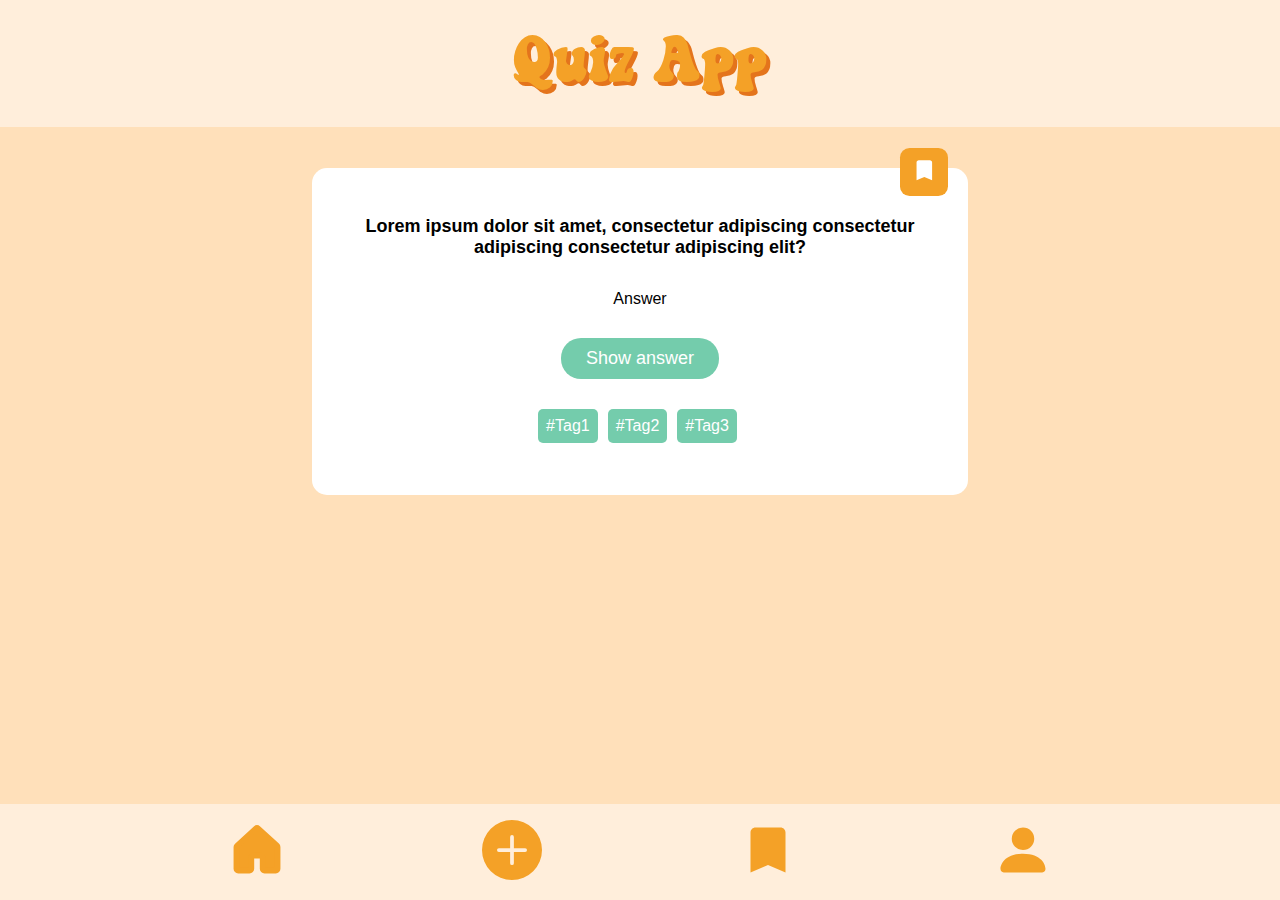
<file: index.html>
<!DOCTYPE html>
<html lang="en">
<head>
    <meta charset="UTF-8">
    <meta http-equiv="X-UA-Compatible" content="IE=edge">
    <meta name="viewport" content="width=device-width, initial-scale=1.0">
    <link rel="stylesheet" href="css/styles.css">
    <script src="js/script.js" defer></script>
    <title>Quiz App</title>
</head>
<body>
        <header>
            <h1>Quiz App</h1>
        </header>
        <main>
                <ul class="card__list">
                    <li class="card-item">
                    <section class="card">
                        <h2 class="card__question">Lorem ipsum dolor sit amet, consectetur adipiscing consectetur adipiscing consectetur adipiscing elit?</h2>
                            <p class="card__answer" data-js="answer">Answer</p>
                            <button class="card__solution-button" data-js="solutionButton">Show answer</button>
                            <ul class="card__tag-list">
                                <li class="card__tag-list-item">#Tag1</li>
                                <li class="card__tag-list-item">#Tag2</li>
                                <li class="card__tag-list-item">#Tag3</li>
                            </ul>
                            <div class="card__button-bookmark">
                                <button class="bookmark" aria-label="bookmark" type="button" data-js="bookmark-button">
                                    <svg class="bookmark__icon" xmlns="http://www.w3.org/2000/svg" viewbox="0 0 24 24"><path d="M17 3H7c-1.1 0-2 .9-2 2v16l7-3 7 3V5c0-1.1-.9-2-2-2z"/></svg>
                                </button>
                            </div>
                        </section>
                    </li>
                </ul>
            </main>

            <nav id="navigation">
                <ul id="navigation__list">
                    <li class="navigation__list__item"><a href="index.html" class="navigation__list-link"><svg style="color: #f4a127" xmlns="http://www.w3.org/2000/svg" viewBox="0 0 256 256" width="60" height="60"><rect width="256" height="256" fill="none"></rect><path d="M152,208V160a8,8,0,0,0-8-8H112a8,8,0,0,0-8,8v48a8,8,0,0,1-8,8H48a8,8,0,0,1-8-8V115.5a8.3,8.3,0,0,1,2.6-5.9l80-72.7a8,8,0,0,1,10.8,0l80,72.7a8.3,8.3,0,0,1,2.6,5.9V208a8,8,0,0,1-8,8H160A8,8,0,0,1,152,208Z" fill="#f4a127" stroke="#f4a127" stroke-linecap="round" stroke-linejoin="round" stroke-width="24"></path></svg></a></li>
                    <li class="navigation__list__item"><a href="form.html" class="navigation__list-link"><svg style="color: #f4a127" xmlns="http://www.w3.org/2000/svg" width="60" height="60" fill="currentColor" class="bi bi-plus-circle-fill" viewBox="0 0 16 16"> <path d="M16 8A8 8 0 1 1 0 8a8 8 0 0 1 16 0zM8.5 4.5a.5.5 0 0 0-1 0v3h-3a.5.5 0 0 0 0 1h3v3a.5.5 0 0 0 1 0v-3h3a.5.5 0 0 0 0-1h-3v-3z" fill="#f4a127"></path> </svg></a></li>
                    <li class="navigation__list__item"><a href="bookmarks.html" class="navigation__list-link"><svg style="color: #f4a127" xmlns="http://www.w3.org/2000/svg" viewbox="0 0 24 24" width="60" height="60"> <path d="M17 3H7c-1.1 0-2 .9-2 2v16l7-3 7 3V5c0-1.1-.9-2-2-2z" fill="#f4a127"></path></svg></a></li>
                    <li class="navigation__list__item"><a href="profile.html" class="navigation__list-link"><svg style="color: #f4a127"  xmlns="http://www.w3.org/2000/svg" fill="currentColor" viewBox="0 0 16 16" width="60" height="60"> <path d="M3 14s-1 0-1-1 1-4 6-4 6 3 6 4-1 1-1 1H3zm5-6a3 3 0 1 0 0-6 3 3 0 0 0 0 6z" fill="#f4a127"></path></svg></a></li> 
                </ul>
            </nav>
            
</body>
</html>
</file>
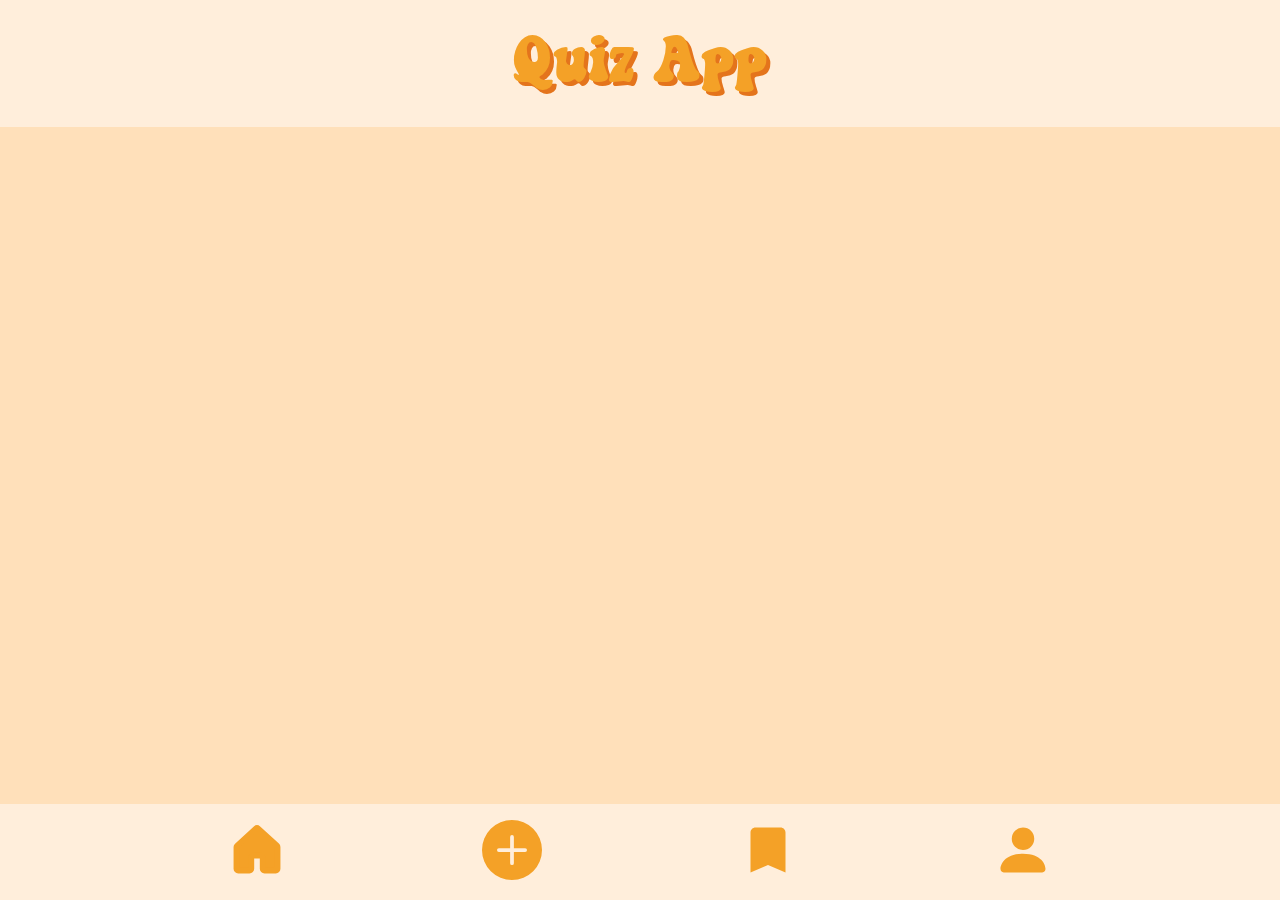
<file: bookmarks.html>
<!DOCTYPE html>
<html lang="en">
<head>
    <meta charset="UTF-8">
    <meta http-equiv="X-UA-Compatible" content="IE=edge">
    <meta name="viewport" content="width=device-width, initial-scale=1.0">
    <link rel="stylesheet" href="css/styles.css">
    <script src="js/script.js" defer></script>
    <title>Quiz App</title>
</head>
<body>
        <header>
            <h1>Quiz App</h1>
        </header>
        <main>
            <p>You don't have any bookmarks right now...</p>
        </main>
        <nav id="navigation">
            <ul id="navigation__list">
                <li class="navigation__list__item"><a href="index.html" class="navigation__list-link"><svg style="color: #f4a127" xmlns="http://www.w3.org/2000/svg" viewBox="0 0 256 256" width="60" height="60"><rect width="256" height="256" fill="none"></rect><path d="M152,208V160a8,8,0,0,0-8-8H112a8,8,0,0,0-8,8v48a8,8,0,0,1-8,8H48a8,8,0,0,1-8-8V115.5a8.3,8.3,0,0,1,2.6-5.9l80-72.7a8,8,0,0,1,10.8,0l80,72.7a8.3,8.3,0,0,1,2.6,5.9V208a8,8,0,0,1-8,8H160A8,8,0,0,1,152,208Z" fill="#f4a127" stroke="#f4a127" stroke-linecap="round" stroke-linejoin="round" stroke-width="24"></path></svg></a></li>
                <li class="navigation__list__item"><a href="form.html" class="navigation__list-link"><svg style="color: #f4a127" xmlns="http://www.w3.org/2000/svg" width="60" height="60" fill="currentColor" class="bi bi-plus-circle-fill" viewBox="0 0 16 16"> <path d="M16 8A8 8 0 1 1 0 8a8 8 0 0 1 16 0zM8.5 4.5a.5.5 0 0 0-1 0v3h-3a.5.5 0 0 0 0 1h3v3a.5.5 0 0 0 1 0v-3h3a.5.5 0 0 0 0-1h-3v-3z" fill="#f4a127"></path> </svg></a></li>
                <li class="navigation__list__item"><a href="bookmarks.html" class="navigation__list-link"><svg style="color: #f4a127" xmlns="http://www.w3.org/2000/svg" viewbox="0 0 24 24" width="60" height="60"> <path d="M17 3H7c-1.1 0-2 .9-2 2v16l7-3 7 3V5c0-1.1-.9-2-2-2z" fill="#f4a127"></path></svg></a></li>
                <li class="navigation__list__item"><a href="profile.html" class="navigation__list-link"><svg style="color: #f4a127"  xmlns="http://www.w3.org/2000/svg" fill="currentColor" viewBox="0 0 16 16" width="60" height="60"> <path d="M3 14s-1 0-1-1 1-4 6-4 6 3 6 4-1 1-1 1H3zm5-6a3 3 0 1 0 0-6 3 3 0 0 0 0 6z" fill="#f4a127"></path></svg></a></li> 
            </ul>
        </nav>
            
</body>
</html>
</file>
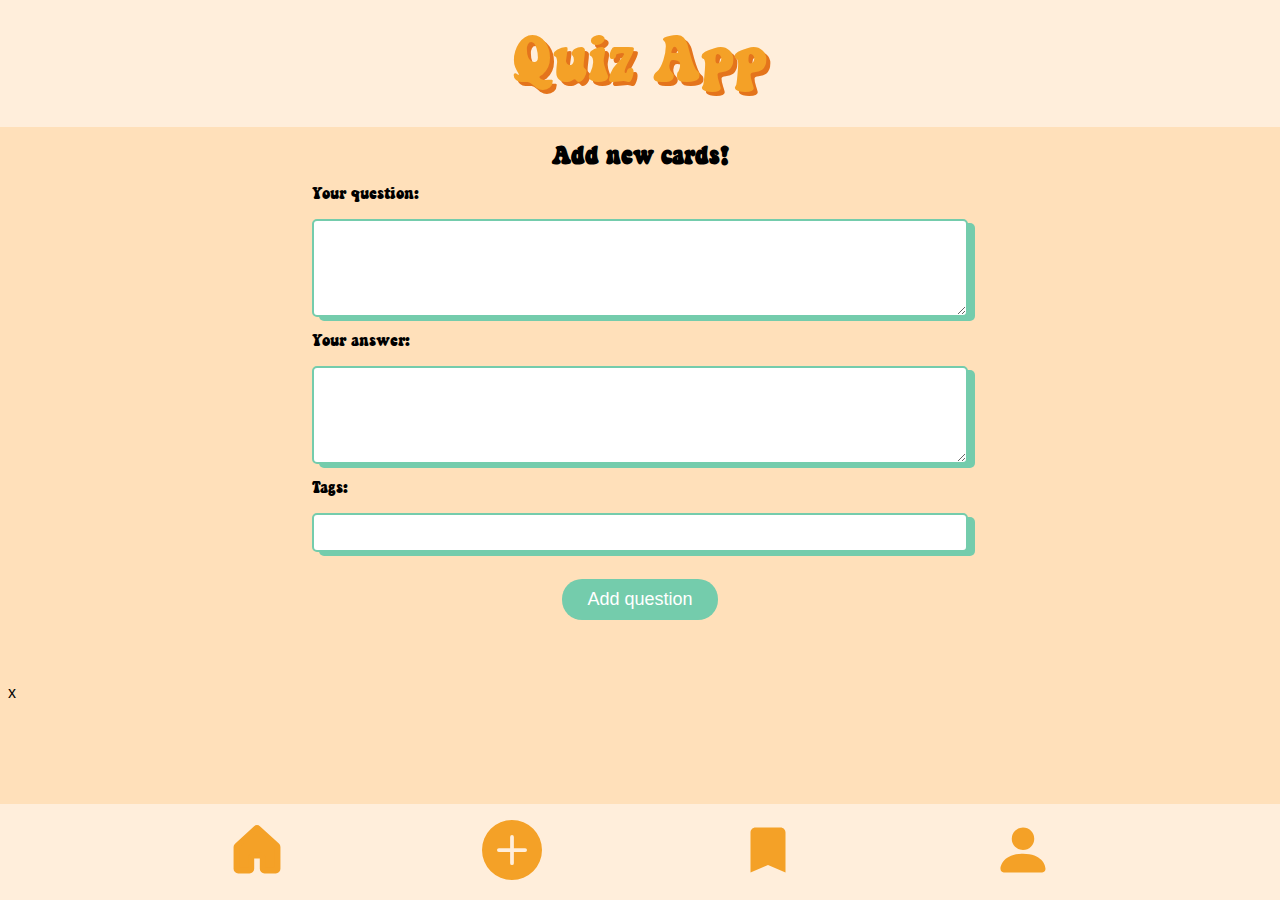
<file: form.html>
<!DOCTYPE html>
<html lang="en">
<head>
    <meta charset="UTF-8">
    <meta http-equiv="X-UA-Compatible" content="IE=edge">
    <meta name="viewport" content="width=device-width, initial-scale=1.0">
    <link rel="stylesheet" href="css/styles.css">
    <script src="js/script.js" defer></script>
    <title>Quiz App</title>
</head>
<body>
        <header>
            <h1>Quiz App</h1>
        </header>
        <main>
            <section class="section__form">
                <h2 class="form__headline">Add new cards!</h2>
                <form class="form" data-js="form">
                    <label for="question" class="form__labels">Your question:</label>
                    <textarea name="question" id="question" cols="20" rows="6" class="form__inputfields" required data-js="questionTextarea"></textarea>
                    <label for="answer" class="form__labels">Your answer:</label>
                    <textarea name="answer" id="answer" cols="20" rows="6" class="form__inputfields" required data-js="answerTextarea"></textarea>
                    <label for="tags" class="form__labels">Tags:</label>
                    <input type="text" name="tags" class="form__input-tags form__inputfields" required data-js="inputTags">
                    <button type="submit" name="questionButton" class="card__solution-button" data-js="addQuestionButton">Add question</button>
                </form>
            </section>
        </main>
        <nav id="navigation">
            <ul id="navigation__list">
                <li class="navigation__list__item"><a href="index.html" class="navigation__list-link"><svg style="color: #f4a127" xmlns="http://www.w3.org/2000/svg" viewBox="0 0 256 256" width="60" height="60"><rect width="256" height="256" fill="none"></rect><path d="M152,208V160a8,8,0,0,0-8-8H112a8,8,0,0,0-8,8v48a8,8,0,0,1-8,8H48a8,8,0,0,1-8-8V115.5a8.3,8.3,0,0,1,2.6-5.9l80-72.7a8,8,0,0,1,10.8,0l80,72.7a8.3,8.3,0,0,1,2.6,5.9V208a8,8,0,0,1-8,8H160A8,8,0,0,1,152,208Z" fill="#f4a127" stroke="#f4a127" stroke-linecap="round" stroke-linejoin="round" stroke-width="24"></path></svg></a></li>
                <li class="navigation__list__item"><a href="form.html" class="navigation__list-link"><svg style="color: #f4a127" xmlns="http://www.w3.org/2000/svg" width="60" height="60" fill="currentColor" class="bi bi-plus-circle-fill" viewBox="0 0 16 16"> <path d="M16 8A8 8 0 1 1 0 8a8 8 0 0 1 16 0zM8.5 4.5a.5.5 0 0 0-1 0v3h-3a.5.5 0 0 0 0 1h3v3a.5.5 0 0 0 1 0v-3h3a.5.5 0 0 0 0-1h-3v-3z" fill="#f4a127"></path> </svg></a></li>
                <li class="navigation__list__item"><a href="bookmarks.html" class="navigation__list-link"><svg style="color: #f4a127" xmlns="http://www.w3.org/2000/svg" viewbox="0 0 24 24" width="60" height="60"> <path d="M17 3H7c-1.1 0-2 .9-2 2v16l7-3 7 3V5c0-1.1-.9-2-2-2z" fill="#f4a127"></path></svg></a></li>
                <li class="navigation__list__item"><a href="profile.html" class="navigation__list-link"><svg style="color: #f4a127"  xmlns="http://www.w3.org/2000/svg" fill="currentColor" viewBox="0 0 16 16" width="60" height="60"> <path d="M3 14s-1 0-1-1 1-4 6-4 6 3 6 4-1 1-1 1H3zm5-6a3 3 0 1 0 0-6 3 3 0 0 0 0 6z" fill="#f4a127"></path></svg></a></li> 
            </ul>
        </nav>
            
</body>x
</html>
</file>
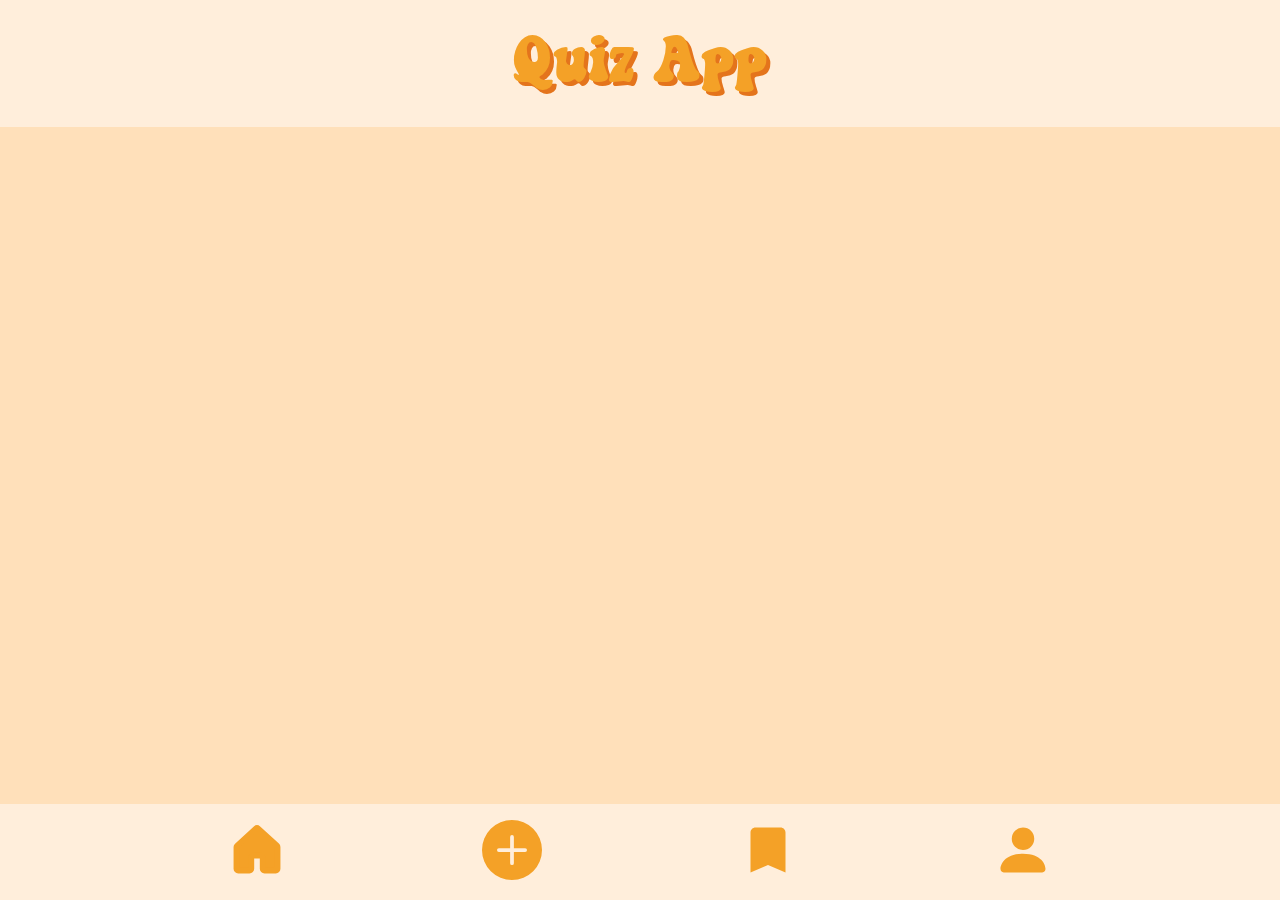
<file: profile.html>
<!DOCTYPE html>
<html lang="en">
<head>
    <meta charset="UTF-8">
    <meta http-equiv="X-UA-Compatible" content="IE=edge">
    <meta name="viewport" content="width=device-width, initial-scale=1.0">
    <link rel="stylesheet" href="css/styles.css">
    <script src="js/script.js" defer></script>
    <title>Quiz App</title>
</head>
<body>
        <header>
            <h1>Quiz App</h1>
        </header>
        <main>
            <p>Your Profile is empty...</p>
        </main>
        <nav id="navigation">
            <ul id="navigation__list">
                <li class="navigation__list__item"><a href="index.html" class="navigation__list-link"><svg style="color: #f4a127" xmlns="http://www.w3.org/2000/svg" viewBox="0 0 256 256" width="60" height="60"><rect width="256" height="256" fill="none"></rect><path d="M152,208V160a8,8,0,0,0-8-8H112a8,8,0,0,0-8,8v48a8,8,0,0,1-8,8H48a8,8,0,0,1-8-8V115.5a8.3,8.3,0,0,1,2.6-5.9l80-72.7a8,8,0,0,1,10.8,0l80,72.7a8.3,8.3,0,0,1,2.6,5.9V208a8,8,0,0,1-8,8H160A8,8,0,0,1,152,208Z" fill="#f4a127" stroke="#f4a127" stroke-linecap="round" stroke-linejoin="round" stroke-width="24"></path></svg></a></li>
                <li class="navigation__list__item"><a href="form.html" class="navigation__list-link"><svg style="color: #f4a127" xmlns="http://www.w3.org/2000/svg" width="60" height="60" fill="currentColor" class="bi bi-plus-circle-fill" viewBox="0 0 16 16"> <path d="M16 8A8 8 0 1 1 0 8a8 8 0 0 1 16 0zM8.5 4.5a.5.5 0 0 0-1 0v3h-3a.5.5 0 0 0 0 1h3v3a.5.5 0 0 0 1 0v-3h3a.5.5 0 0 0 0-1h-3v-3z" fill="#f4a127"></path> </svg></a></li>
                <li class="navigation__list__item"><a href="bookmarks.html" class="navigation__list-link"><svg style="color: #f4a127" xmlns="http://www.w3.org/2000/svg" viewbox="0 0 24 24" width="60" height="60"> <path d="M17 3H7c-1.1 0-2 .9-2 2v16l7-3 7 3V5c0-1.1-.9-2-2-2z" fill="#f4a127"></path></svg></a></li>
                <li class="navigation__list__item"><a href="profile.html" class="navigation__list-link"><svg style="color: #f4a127"  xmlns="http://www.w3.org/2000/svg" fill="currentColor" viewBox="0 0 16 16" width="60" height="60"> <path d="M3 14s-1 0-1-1 1-4 6-4 6 3 6 4-1 1-1 1H3zm5-6a3 3 0 1 0 0-6 3 3 0 0 0 0 6z" fill="#f4a127"></path></svg></a></li> 
            </ul>
        </nav>
            
</body>
</html>
</file>
<file: css/styles.css>
@import "global.css";
@import "title-header.css";
@import "nav-footer.css";
@import "card.css";
@import "bookmark.css";
@import "form.css";
</file>
